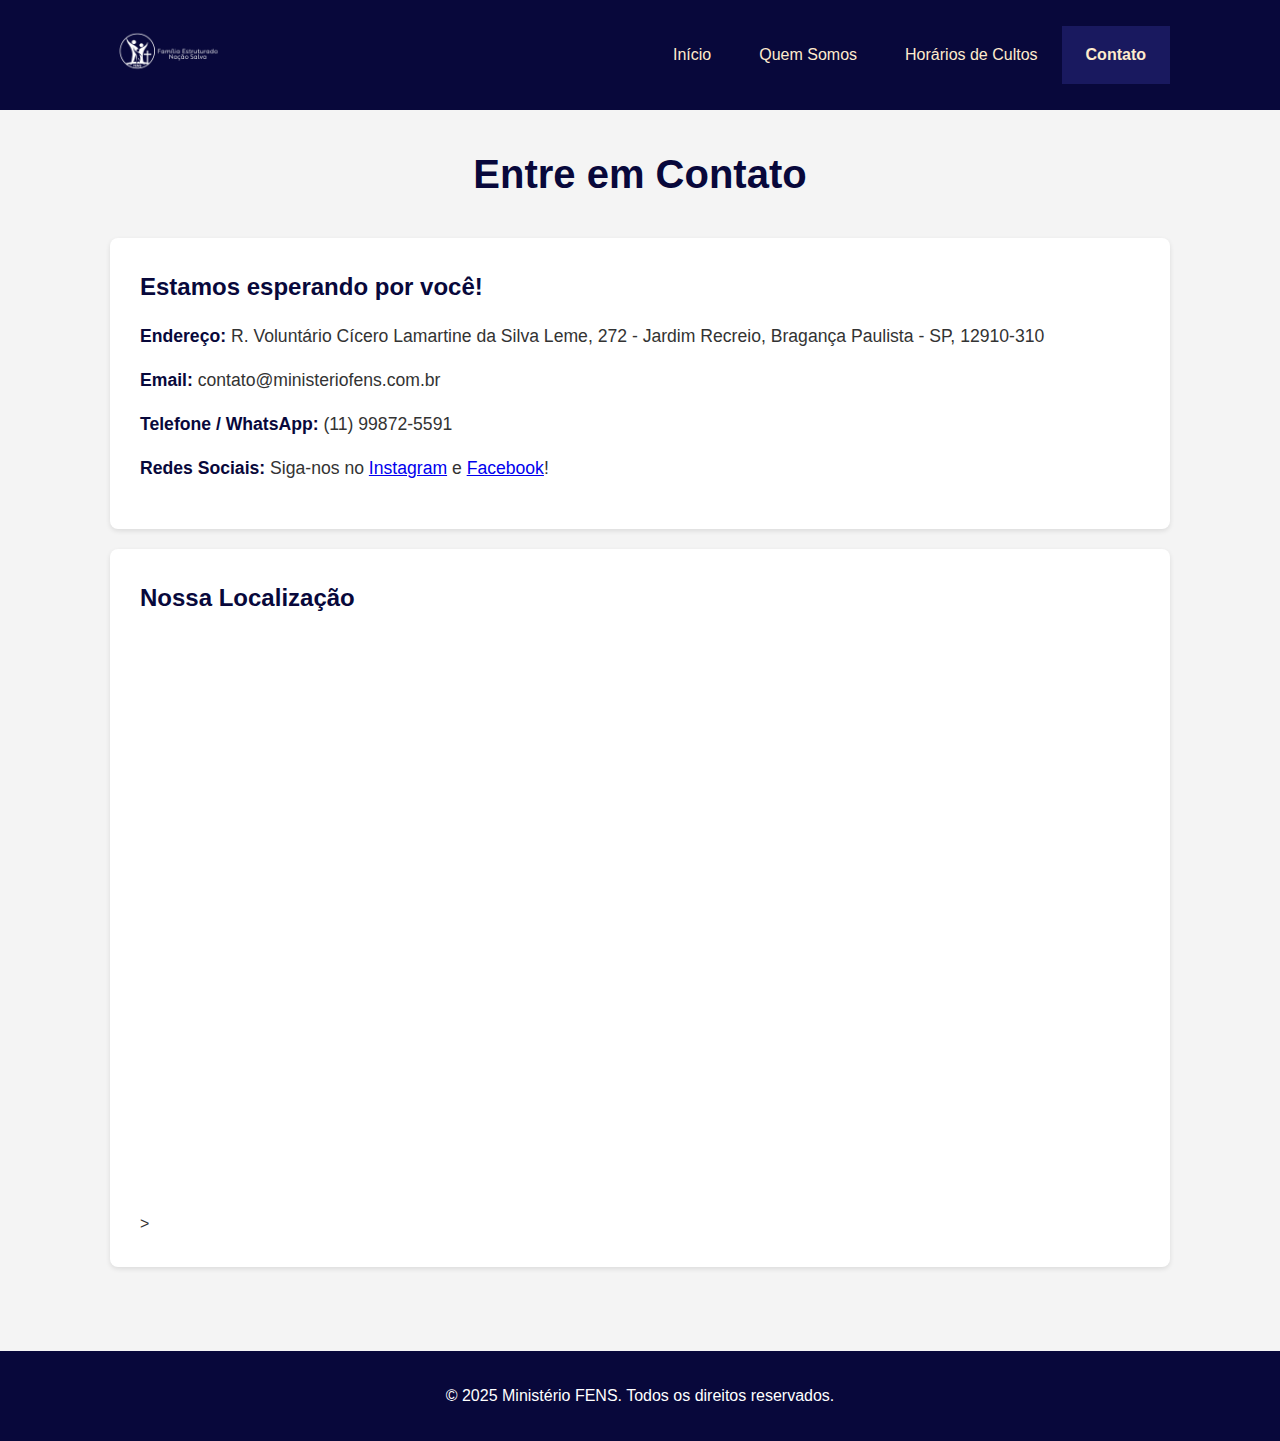
<file: contato.html>
<!DOCTYPE html>
<html lang="pt-br">
  <head>
    <meta charset="UTF-8" />
    <meta name="viewport" content="width=device-width, initial-scale=1.0" />
    <title>Contato | FENS - Família Estruturada Nação Salva</title>
    <link rel="stylesheet" href="style.css" />
  </head>
  <body>
    <header>
      <div class="container">
        <nav>
          <a href="index.html"
            ><img class="logo" src="logopq.png" alt="Logo FENS"
          /></a>
          <ul>
            <li><a href="index.html">Início</a></li>
            <li><a href="quem-somos.html">Quem Somos</a></li>
            <li><a href="horarios.html">Horários de Cultos</a></li>
            <li><a href="contato.html" class="active">Contato</a></li>
          </ul>
        </nav>
      </div>
    </header>

    <main>
      <div class="container">
        <h1 class="page-title">Entre em Contato</h1>
        <section class="section contact-info">
          <h2>Estamos esperando por você!</h2>
          <p>
            <strong>Endereço:</strong> R. Voluntário Cícero Lamartine da Silva Leme, 272 - 
            Jardim Recreio, Bragança Paulista - SP, 12910-310
          </p>
          <p><strong>Email:</strong> contato@ministeriofens.com.br</p>
          <p><strong>Telefone / WhatsApp:</strong> (11) 99872-5591</p>
          <p>
            <strong>Redes Sociais:</strong> Siga-nos no
            <a href="https://www.instagram.com/fens.ministerioofc/" target="_blank">Instagram</a> e
            <a href="https://www.facebook.com/ministeriofens" target="_blank">Facebook</a>!
          </p>
        </section>

        <section class="section">
          <h2>Nossa Localização</h2>
          <div class="map-container">
            <iframe
              src="https://www.google.com/maps/embed?pb=!1m18!1m12!1m3!1d4396.818668879024!2d-46.532103799999994!3d-22.9361635!2m3!1f0!2f0!3f0!3m2!1i1024!2i768!4f13.1!3m3!1m2!1s0x94cec9c7ed39b0cd%3A0x58d190114af18587!2sFENS%20-%20Fam%C3%ADlia%20Estruturada%20Na%C3%A7%C3%A3o%20Salva!5e1!3m2!1spt-BR!2sbr!4v1750164935701!5m2!1spt-BR!2sbr" width="600" height="450" style="border:0;" allowfullscreen="" loading="lazy" referrerpolicy="no-referrer-when-downgrade"></iframe>
            ></iframe>
          </div>
        </section>
      </div>
    </main>

    <footer>
      <div class="container">
        <p>&copy; 2025 Ministério FENS. Todos os direitos reservados.</p>
      </div>
    </footer>
  </body>
</html>
</file>
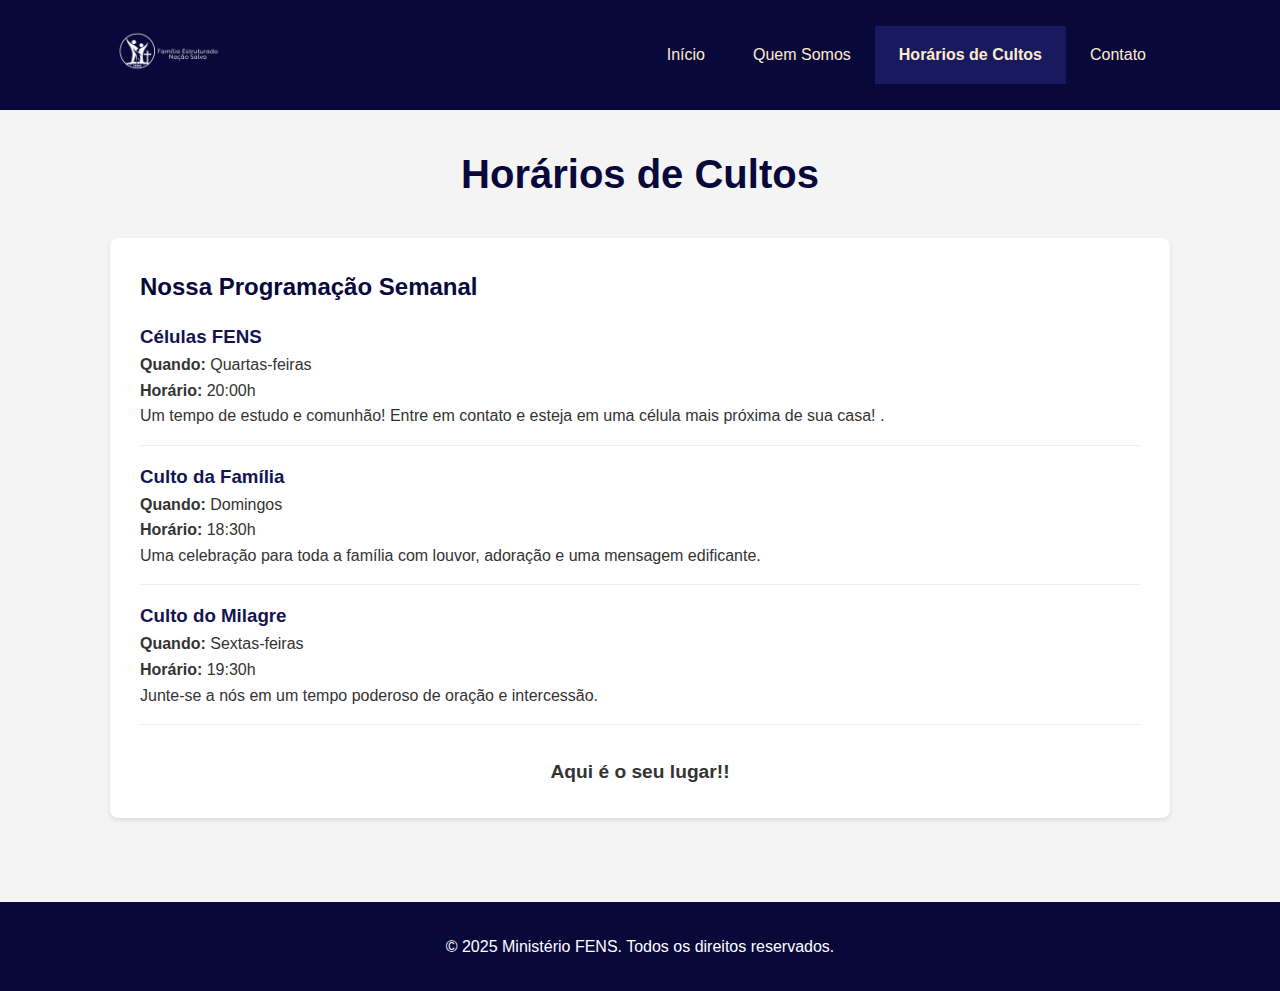
<file: horarios.html>
<!DOCTYPE html>
<html lang="pt-br">
  <head>
    <meta charset="UTF-8" />
    <meta name="viewport" content="width=device-width, initial-scale=1.0" />
    <title>Horários de Cultos | FENS - Família Estruturada Nação Salva</title>
    <link rel="stylesheet" href="style.css" />
  </head>
  <body>
    <header>
      <div class="container">
        <nav>
          <a href="index.html"
            ><img class="logo" src="logopq.png" alt="Logo FENS"
          /></a>
          <ul>
            <li><a href="index.html">Início</a></li>
            <li><a href="quem-somos.html">Quem Somos</a></li>
            <li>
              <a href="horarios.html" class="active">Horários de Cultos</a>
            </li>
            <li><a href="contato.html">Contato</a></li>
          </ul>
        </nav>
      </div>
    </header>

    <main>
      <div class="container">
        <h1 class="page-title">Horários de Cultos</h1>
        <section class="section">
          <h2>Nossa Programação Semanal</h2>

          <div class="culto-item">
            <h3>Células FENS</h3>
            <p><strong>Quando:</strong> Quartas-feiras</p>
            <p><strong>Horário:</strong> 20:00h</p>
            <p>
              Um tempo de estudo e comunhão! Entre em contato e esteja em uma
              célula mais próxima de sua casa! .
            </p>
          </div>

          <div class="culto-item">
            <h3>Culto da Família</h3>
            <p><strong>Quando:</strong> Domingos</p>
            <p><strong>Horário:</strong> 18:30h</p>
            <p>
              Uma celebração para toda a família com louvor, adoração e uma
              mensagem edificante.
            </p>
          </div>

          <div class="culto-item">
            <h3>Culto do Milagre</h3>
            <p><strong>Quando:</strong> Sextas-feiras</p>
            <p><strong>Horário:</strong> 19:30h</p>
            <p>Junte-se a nós em um tempo poderoso de oração e intercessão.</p>
          </div>

          <p style="text-align: center; margin-top: 2rem; font-size: 1.2rem">
            <strong>Aqui é o seu lugar!!</strong>
          </p>
        </section>
      </div>
    </main>

    <footer>
      <div class="container">
        <p>&copy; 2025 Ministério FENS. Todos os direitos reservados.</p>
      </div>
    </footer>
  </body>
</html>
</file>
<file: style.css>
/* --- ESTILOS GERAIS E RESET --- */
* {
  margin: 0;
  padding: 0;
  box-sizing: border-box;
}

body {
  font-family: Verdana, Geneva, Tahoma, sans-serif;
  background-color: #f4f4f4; /* Um fundo suave para a página */
  color: #333;
  line-height: 1.6;
}

.container {
  max-width: 1100px;
  margin: auto;
  overflow: hidden;
  padding: 0 20px;
}

/* --- CABEÇALHO E NAVEGAÇÃO --- */
header {
  background: rgb(8, 8, 59);
  color: #fff;
  padding: 1rem 0;
  position: sticky; /* Fixa o menu no topo ao rolar */
  top: 0;
  z-index: 1000;
}

nav {
  display: flex;
  justify-content: space-between;
  align-items: center;
}

nav .logo {
  height: 70px;
}

nav ul {
  display: flex;
  list-style: none;
}

nav ul li a {
  color: blanchedalmond;
  padding: 16px 24px;
  text-decoration: none;
  display: block;
  transition: background 0.3s;
}

nav ul li a:hover {
  background: rgb(20, 20, 80);
}

/* Adiciona um destaque para a página ativa */
nav ul li a.active {
  background: rgb(25, 25, 95);
  font-weight: bold;
}

/* --- CONTEÚDO PRINCIPAL --- */
main {
  padding: 2rem 0;
}

.page-title {
  text-align: center;
  font-size: 2.5rem;
  margin-bottom: 2rem;
  color: rgb(8, 8, 59);
}

.section {
  background: #fff;
  padding: 30px;
  margin-bottom: 20px;
  border-radius: 8px;
  box-shadow: 0 2px 5px rgba(0, 0, 0, 0.1);
}

.section h2 {
  color: rgb(8, 8, 59);
  margin-bottom: 1rem;
}

/* --- PÁGINA INICIAL (HOME) --- */
.hero img {
  width: 100%;
  height: auto;
  margin-bottom: 20px;
}

.summary-link {
  display: inline-block;
  background: rgb(8, 8, 59);
  color: #fff;
  padding: 10px 20px;
  text-decoration: none;
  border-radius: 5px;
  margin-top: 1rem;
  transition: background 0.3s;
}

.summary-link:hover {
  background: rgb(20, 20, 80);
}

/* --- PÁGINA QUEM SOMOS --- */
.quem-somos-content img {
  max-width: 500px;
  width: 100%;
  display: block;
  margin: 20px auto; /* Centraliza a imagem */
  border-radius: 8px;
}

/* --- PÁGINA HORÁRIOS --- */
.culto-item {
  border-bottom: 1px solid #eee;
  padding-bottom: 1rem;
  margin-bottom: 1rem;
}

.culto-item:last-child {
  border-bottom: none;
}

.culto-item h3 {
  color: rgb(20, 20, 80);
}

/* --- PÁGINA CONTATO --- */
.contact-info p {
  font-size: 1.1rem;
  margin-bottom: 1rem;
}

.contact-info strong {
  color: rgb(8, 8, 59);
}

.map-container {
  position: relative;
  overflow: hidden;
  padding-top: 56.25%; /* Proporção 16:9 para o mapa */
  margin-top: 2rem;
}

.map-container iframe {
  position: absolute;
  top: 0;
  left: 0;
  width: 100%;
  height: 100%;
  border: 0;
}

/* --- RODAPÉ --- */
footer {
  text-align: center;
  padding: 2rem 0;
  background: rgb(8, 8, 59);
  color: #fff;
  margin-top: 2rem;
}

/* --- AJUSTES PARA CELULAR (RESPONSIVO) --- */
@media (max-width: 768px) {
  nav {
    flex-direction: column;
  }

  nav ul {
    flex-direction: column;
    width: 100%;
    text-align: center;
    margin-top: 1rem;
  }

  nav ul li {
    width: 100%;
  }

  .page-title {
    font-size: 2rem;
  }
}
</file>
